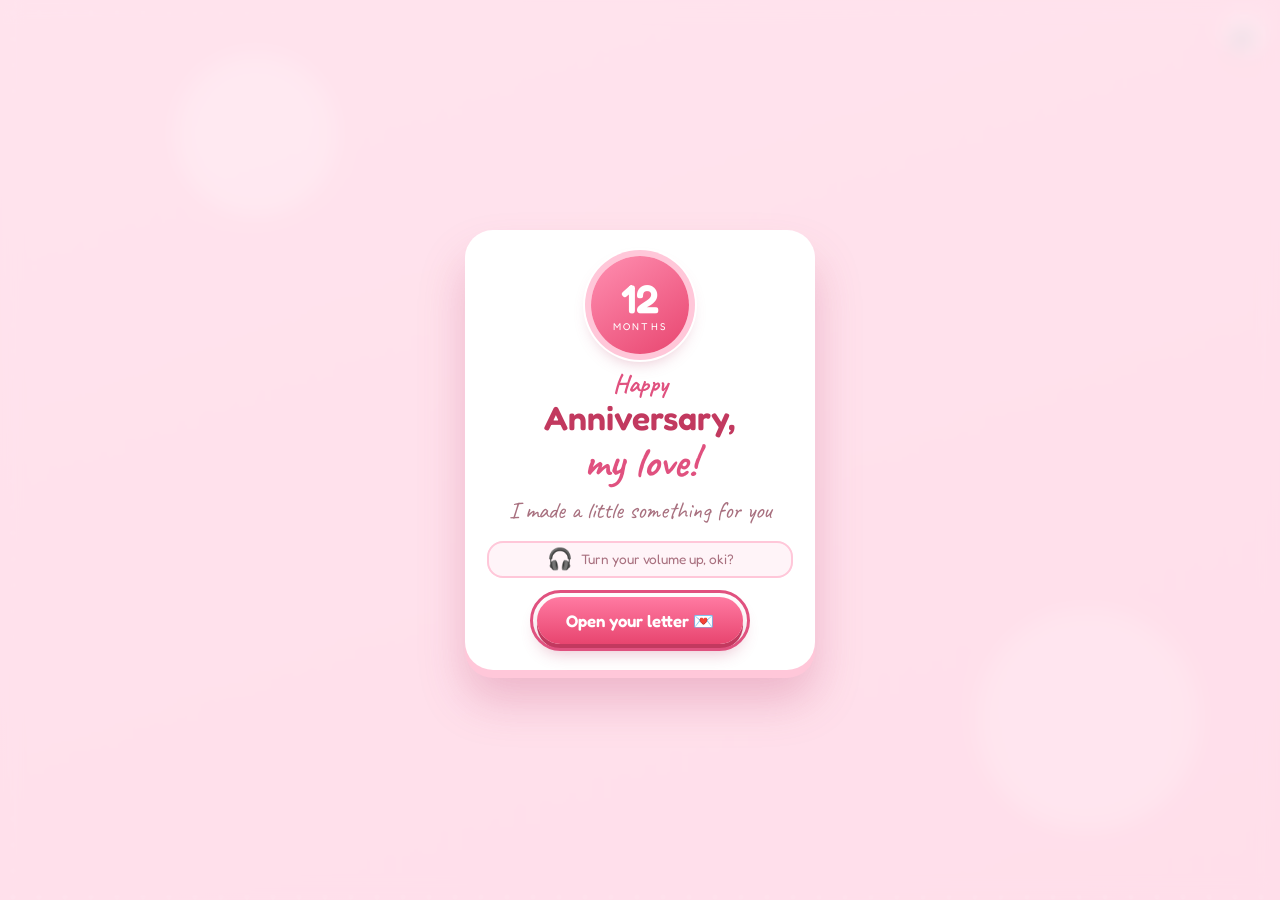
<file: index.html>
<!DOCTYPE html>
<html lang="en">
<head>
<meta charset="utf-8">
<meta name="viewport" content="width=device-width, initial-scale=1">
<title>Happy 1st Anniversary, Princess Baby</title>
<link rel="preconnect" href="https://fonts.googleapis.com">
<link rel="preconnect" href="https://fonts.gstatic.com" crossorigin>
<link href="https://fonts.googleapis.com/css2?family=Caveat:wght@500;700&family=Fredoka:wght@400;500;600&display=swap" rel="stylesheet">
<link rel="stylesheet" href="style.css">
</head>
<body>

<div class="floaters" id="floaters" aria-hidden="true"></div>

<!-- Background music: put your file at music/home.mp3 -->
<audio id="bgm" src="music/home.mp3" loop preload="auto"></audio>
<button class="sound" id="sound" aria-label="Turn sound off" title="Sound on/off">🔊</button>

<!-- Anniversary pop-up shown first, before the envelope -->
<div class="welcome" id="welcome" role="dialog" aria-modal="true" aria-labelledby="welcomeTitle">
  <div class="balloons" id="balloons" aria-hidden="true"></div>
  <div class="anniv-card" id="annivCard">
    <div class="anniv-ring" aria-hidden="true"><b>12</b><span>months</span></div>
    <h2 id="welcomeTitle"><small>Happy</small>Anniversary,<em>my love!</em></h2>
    <p>I made a little something for you</p>
    <div class="anniv-music"><span aria-hidden="true">🎧</span><div>Turn your volume up, oki?</div></div>
    <button class="anniv-btn" id="welcomeBtn">Open your letter 💌</button>
  </div>
</div>

<main class="stage">
  <div class="headline">
    <span class="badge">12 months with you ♡ </span>
    <h1>Happy 12th Monthsary,<em id="her">Princess Baby</em></h1>
  </div>

  <div class="scene">
    <span class="sparkle" aria-hidden="true">✨</span>
    <span class="sparkle" aria-hidden="true">💖</span>
    <span class="sparkle" aria-hidden="true">✨</span>
    <div class="tilt" id="tilt">
      <div class="envelope" id="envelope" role="button" tabindex="0" aria-label="Open your letter">
        <div class="shadow"></div>
        <div class="back"></div>
        <div class="letter">To my favorite human ♡</div>
        <div class="pocket">
          <i class="l"></i><i class="r"></i><i class="b"></i>
          <div class="to">for Marielle ♡</div>
        </div>
        <div class="flap">
          <div class="face front"></div>
          <div class="face back-face"></div>
        </div>
        <div class="seal">♥</div>
      </div>
    </div>
  </div>

  <p class="hint">tap the envelope 💌</p>
</main>

<div class="overlay">
  <article class="paper" id="paper" aria-label="Your letter">
    <button class="close" id="close" aria-label="Close letter">✕</button>
    <div class="paper-inner">
      <div class="deco reveal" aria-hidden="true">🌸💌🌸</div>
      <h2 class="reveal">To my pretty girl, my love,</h2>
      <p class="date reveal">12 months of us</p>

      <div class="message">
        <p class="reveal"><strong>Happy 12th monthsary, baby!</strong> I honestly can't believe that it's already been a whole year since we officially started this relationship. Looking back at everything we've shared over these past 12 months, I can genuinely say that having you in my life has been one of the most amazing things that has ever happened to me. We've come so far, and I'm so grateful that I got to experience all of these things with you. Every month, every date, every little moment we've shared has become something I'll always look back on with so much love.</p>
      </div>
      <div class="photos">
        <figure class="photo reveal"><div class="frame"><img src="images/anniv-01.jpeg" alt="Photo 1" onerror="this.remove()"><div class="ph"><span>📷</span>photo 1</div></div><figcaption>monthsary 1</figcaption></figure>
        <figure class="photo reveal"><div class="frame"><img src="images/anniv-02.jpeg" alt="Photo 2" onerror="this.remove()"><div class="ph"><span>📷</span>photo 2</div></div><figcaption>monthsary 2</figcaption></figure>
      </div>
      <div class="message">
        <p class="reveal">I know that this past year wasn't always easy. There were times when I kept putting up barriers between us, when I became avoidant, when I chose to distance myself instead of letting you in, and when I made things harder than they needed to be. I know there were moments when I could've loved you better and made you feel more assured of the relationship we have. <strong>I'm sorry for those times, baby.</strong> I don't want to carry those same habits into another year with you. I want this next chapter to be different. I want to be better at communicating, more present, more consistent, and someone you can always feel comfortable coming to. I want you to experience a version of me who doesn't make you question where you stand in my life.</p>
      </div>
      <div class="photos">
        <figure class="photo wide reveal"><div class="frame"><img src="images/anniv-03.jpeg" alt="Photo 3" onerror="this.remove()"><div class="ph"><span>📷</span>photo 3</div></div><figcaption>monthsary 3</figcaption></figure>
      </div>
      <div class="message">
        <p class="reveal">But despite the difficult moments, I never want us to forget all the beautiful things we've experienced together. All our monthsaries, the dates we've gone on, the places we've visited, the food we've tried, the little adventures, and even the simplest moments when we were just spending time together. We've had so many new experiences, made so many memories, and discovered so many little things about each other. I love that we continue to have new stories to tell, new places to go, and new things to experience together. There's still so much I want to do with you, and I hope we never stop finding reasons to make more memories.</p>
      </div>
      <div class="photos">
        <figure class="photo reveal"><div class="frame"><img src="images/anniv-04.jpeg" alt="Photo 4" onerror="this.remove()"><div class="ph"><span>📷</span>photo 4</div></div><figcaption>monthsary 4</figcaption></figure>
        <figure class="photo reveal"><div class="frame"><img src="images/anniv-05.jpeg" alt="Photo 5" onerror="this.remove()"><div class="ph"><span>📷</span>photo 5</div></div><figcaption>monthsary 5</figcaption></figure>
      </div>
      <div class="message">
        <p class="reveal">And one thing I've especially loved throughout our relationship is how we've become a little more comfortable being touchy with each other whenever we're out together. You know how much physical touch means to me, and being able to hold your hand, hug you, lean on you, and just be close to you makes me so happy. I genuinely love every second of it. Sometimes, even the smallest moments of being close to you are enough to make an ordinary date feel so special. I hope we get to have even more of those moments because I really do cherish them.</p>
      </div>
      <div class="photos">
        <figure class="photo reveal"><div class="frame"><img src="images/anniv-06.jpeg" alt="Photo 6" onerror="this.remove()"><div class="ph"><span>📷</span>photo 6</div></div><figcaption>monthsary 6</figcaption></figure>
        <figure class="photo reveal"><div class="frame"><img src="images/anniv-07.jpeg" alt="Photo 7" onerror="this.remove()"><div class="ph"><span>📷</span>photo 7</div></div><figcaption>monthsary 7</figcaption></figure>
      </div>
      <div class="message">
        <p class="reveal">As we start another year together, I want you to know that I'm looking forward to everything that's still ahead of us. I know I can't promise that everything will always be perfect, but I can promise that I'll keep working on myself and on the way I love you. I want this year to be filled with more dates, more spontaneous plans, more laughter, more pictures, more little adventures, and most importantly, a healthier and happier relationship for the both of us. I want to make up for the moments when I wasn't able to show up the way you deserved, not just through words, but through the little things I do every day.</p>
      </div>
      <div class="photos">
        <figure class="photo wide reveal"><div class="frame"><img src="images/anniv-08.jpeg" alt="Photo 8" onerror="this.remove()"><div class="ph"><span>📷</span>photo 8</div></div><figcaption>monthsary 8</figcaption></figure>
      </div>
      <div class="message">
        <p class="reveal">And baby, please know that when I think about my future, <strong>I still see you in it.</strong> I still see us growing together, reaching our own dreams, celebrating more anniversaries, visiting more places, and experiencing all the different stages of life side by side. I still want all those ordinary days with you, not just the special occasions. I want to keep choosing you, learning about you, and falling in love with all the little things that make you who you are. I hope that years from now, we'll get to look back at this letter and remember how our story started, how much we've grown, and how many more beautiful chapters we've written since then.</p>
      </div>
      <div class="photos">
        <figure class="photo reveal"><div class="frame"><img src="images/anniv-09.jpeg" alt="Photo 9" onerror="this.remove()"><div class="ph"><span>📷</span>photo 9</div></div><figcaption>monthsary 9</figcaption></figure>
        <figure class="photo reveal"><div class="frame"><img src="images/anniv-10.jpeg" alt="Photo 10" onerror="this.remove()"><div class="ph"><span>📷</span>photo 10</div></div><figcaption>monthsary 10</figcaption></figure>
      </div>
      <div class="message">
        <p class="reveal">Thank you for making these past 12 months so special, for all the love you've given me, and for being someone I get to call mine. I love you so, so much, my pretty girl. Here's to our first official year, to a better year ahead, and to all the years that I still hope to spend with you.</p>

        <div class="quote q3 reveal">
          <strong>Happy anniversary, my love. I choose you, today and in all the days to come.</strong>
        </div>

        <p class="sign reveal">Forever yours,<br>Your bub. ❤️</p>
      </div>
      <div class="photos">
        <figure class="photo reveal"><div class="frame"><img src="images/anniv-11.jpeg" alt="Photo 11" onerror="this.remove()"><div class="ph"><span>📷</span>photo 11</div></div><figcaption>monthsary 11</figcaption></figure>
        <figure class="photo reveal"><div class="frame"><img src="images/anniv-12.jpeg" alt="Photo 12" onerror="this.remove()"><div class="ph"><span>📷</span>photo 12</div></div><figcaption>our anniversary 🎉</figcaption></figure>
      </div>

      <div class="teaser reveal">
        <span class="bell" aria-hidden="true">💌</span>
        <h3>Happy 1st Anniversary!</h3>
        <p>Twelve months down, and I'd choose you all over again. 💖</p>
        <div class="when">📅 November 12</div>
      </div>
    </div>
  </article>
</div>

<script>
  /* ===== EDIT THESE ===== */
  const CONFIG = {
    herName: "Princess Baby"                       // shown in the headline
  };
  /* ====================== */

  document.getElementById("her").textContent = CONFIG.herName;

  /* ===== SOUND (sound effects are generated in the browser, no files needed) ===== */
  const bgm = document.getElementById("bgm");
  const soundBtn = document.getElementById("sound");
  const MUSIC_VOLUME = 0.35;                  // 0 to 1
  let muted = false;
  try { muted = localStorage.getItem("muted") === "1"; } catch (e) {}

  let ctx = null;
  function audio() {
    if (!ctx) {
      const AC = window.AudioContext || window.webkitAudioContext;
      if (!AC) return null;
      ctx = new AC();
    }
    // iPhone/iPad: let Web Audio play even when the silent switch is on
    try { if (navigator.audioSession) navigator.audioSession.type = "playback"; } catch (e) {}
    if (ctx.state === "suspended") ctx.resume();
    return ctx;
  }
  function tone(freq, when, dur, vol = 0.12, type = "sine", slideTo) {
    const c = audio(); if (!c || muted) return;
    const t = c.currentTime + when;
    const o = c.createOscillator(), g = c.createGain();
    o.type = type; o.frequency.setValueAtTime(freq, t);
    if (slideTo) o.frequency.exponentialRampToValueAtTime(slideTo, t + dur);
    g.gain.setValueAtTime(0.0001, t);
    g.gain.exponentialRampToValueAtTime(vol, t + 0.015);
    g.gain.exponentialRampToValueAtTime(0.0001, t + dur);
    o.connect(g).connect(c.destination);
    o.start(t); o.stop(t + dur + 0.05);
  }
  function noise(when, dur, vol, f0, f1, type = "bandpass") {
    const c = audio(); if (!c || muted) return;
    const t = c.currentTime + when;
    const buf = c.createBuffer(1, Math.max(1, Math.floor(c.sampleRate * dur)), c.sampleRate);
    const d = buf.getChannelData(0);
    for (let i = 0; i < d.length; i++) d[i] = Math.random() * 2 - 1;
    const src = c.createBufferSource(); src.buffer = buf;
    const f = c.createBiquadFilter(); f.type = type;
    f.frequency.setValueAtTime(f0, t); f.frequency.exponentialRampToValueAtTime(f1, t + dur);
    const g = c.createGain();
    g.gain.setValueAtTime(0.0001, t);
    g.gain.exponentialRampToValueAtTime(vol, t + dur * 0.3);
    g.gain.exponentialRampToValueAtTime(0.0001, t + dur);
    src.connect(f).connect(g).connect(c.destination);
    src.start(t); src.stop(t + dur + 0.05);
  }
  const sfx = {
    tap()    { tone(520, 0, 0.12, 0.14, "sine", 330); },                         // envelope tap
    flap()   { noise(0, 0.35, 0.22, 2200, 700); tone(300, 0, 0.1, 0.06, "triangle", 200); },  // flap opens
    whoosh() { noise(0, 0.7, 0.2, 500, 3200, "lowpass"); },                     // letter slides up
    chime()  { [784, 988, 1175, 1568].forEach((f, i) => tone(f, i * 0.09, 0.9, 0.09, "sine")); }, // letter ready
    pop()    { tone(700 + Math.random() * 500, 0, 0.1, 0.07, "sine", 1300); },  // photos/quotes appear
    close()  { tone(659, 0, 0.18, 0.1); tone(494, 0.12, 0.3, 0.1); noise(0.05, 0.3, 0.12, 1500, 500); }
  };
  let lastPop = 0;
  function popThrottled() { const n = Date.now(); if (n - lastPop > 450) { lastPop = n; sfx.pop(); } }

  // background music: starts on the first tap (browsers block autoplay), fades in
  bgm.volume = 0;
  let fadeTimer = null;
  function fadeTo(target, ms = 1500) {
    clearInterval(fadeTimer);
    const start = bgm.volume, steps = 30, dt = ms / steps; let i = 0;
    fadeTimer = setInterval(() => {
      i++; bgm.volume = Math.max(0, Math.min(1, start + (target - start) * (i / steps)));
      if (i >= steps) clearInterval(fadeTimer);
    }, dt);
  }
  function startMusic() {
    if (muted) return;
    const p = bgm.play();
    if (p && p.then) p.then(() => fadeTo(MUSIC_VOLUME)).catch(() => {});
  }
  function renderSoundBtn() {
    soundBtn.textContent = muted ? "🔇" : "🔊";
    soundBtn.setAttribute("aria-label", muted ? "Turn sound on" : "Turn sound off");
  }
  soundBtn.addEventListener("click", e => {
    e.stopPropagation();
    muted = !muted;
    try { localStorage.setItem("muted", muted ? "1" : "0"); } catch (err) {}
    renderSoundBtn();
    if (muted) { fadeTo(0, 400); setTimeout(() => bgm.pause(), 450); }
    else { audio(); startMusic(); sfx.tap(); }
  });
  renderSoundBtn();
  // first tap: wake up the audio system (a silent clip helps iPhones), then start the music
  const SILENT = "[data-uri]";
  function unlockAudio() {
    audio();
    try { const s = new Audio(SILENT); s.play().catch(() => {}); } catch (e) {}
    startMusic();
  }
  addEventListener("pointerdown", unlockAudio, { once: true });
  addEventListener("keydown", unlockAudio, { once: true });

  // anniversary pop-up: shows first, the envelope waits behind it until she taps the button
  const welcome = document.getElementById("welcome");
  const welcomeBtn = document.getElementById("welcomeBtn");
  const stageEl = document.querySelector(".stage");
  stageEl.inert = true;
  welcomeBtn.focus({ preventScroll: true });

  // 12 balloons (one per month). Tap one to pop it; a new one floats up after a moment.
  const balloonsEl = document.getElementById("balloons");
  const BALLOON_COLORS = ["#ff6f97", "#ffb3c9", "#e8456f", "#ffd166", "#c9a7ff", "#8fd9c0", "#ff9e7a", "#7ec8ff"];
  function makeBalloon(i, fresh) {
    const b = document.createElement("div");
    const size = 54 + Math.random() * 30, dur = 9 + Math.random() * 7;
    b.className = "balloon";
    b.style.setProperty("--c", BALLOON_COLORS[i % BALLOON_COLORS.length]);
    b.style.setProperty("--s", size + "px");
    b.style.setProperty("--x", (3 + Math.random() * 88) + "%");
    b.style.setProperty("--d", dur + "s");
    b.style.setProperty("--delay", (fresh ? 0 : -Math.random() * dur) + "s");
    b.addEventListener("pointerdown", e => {
      e.stopPropagation();
      if (b.classList.contains("pop")) return;
      b.classList.add("pop"); sfx.pop();
      b.addEventListener("animationend", () => { b.remove(); setTimeout(() => balloonsEl.appendChild(makeBalloon(i, true)), 1200); }, { once: true });
    });
    return b;
  }
  for (let i = 0; i < 12; i++) balloonsEl.appendChild(makeBalloon(i, false));

  // confetti burst when she opens it
  function confetti() {
    if (matchMedia("(prefers-reduced-motion: reduce)").matches) return;
    const colors = ["#ff6f97", "#ffb3c9", "#ffd166", "#c9a7ff", "#8fd9c0", "#fff"];
    for (let i = 0; i < 56; i++) {
      const c = document.createElement("i");
      c.className = "confetti";
      const ang = Math.random() * Math.PI * 2, dist = 120 + Math.random() * 220;
      c.style.setProperty("--dx", Math.cos(ang) * dist + "px");
      c.style.setProperty("--dy", Math.sin(ang) * dist - 80 + "px");
      c.style.setProperty("--rot", Math.random() * 720 - 360 + "deg");
      c.style.background = colors[i % colors.length];
      c.style.animationDelay = Math.random() * .12 + "s";
      welcome.appendChild(c);
      setTimeout(() => c.remove(), 1800);
    }
  }
  welcomeBtn.addEventListener("click", () => {
    sfx.chime();
    confetti();
    body.classList.add("welcomed");
    stageEl.inert = false;
    setTimeout(() => { welcome.hidden = true; }, 1200);
  });

  // floating hearts & sparkles
  const floaters = document.getElementById("floaters");
  const icons = ["♥","💗","✨","🌸","💖","♡"];
  for (let i = 0; i < 20; i++) {
    const s = document.createElement("span");
    s.textContent = icons[i % icons.length];
    s.style.left = Math.random() * 100 + "%";
    s.style.fontSize = 12 + Math.random() * 20 + "px";
    s.style.color = "#ff8fb1";
    s.style.animationDuration = 9 + Math.random() * 10 + "s";
    s.style.animationDelay = Math.random() * 12 + "s";
    floaters.appendChild(s);
  }

  // 3D tilt following pointer
  const tilt = document.getElementById("tilt");
  const body = document.body;
  addEventListener("pointermove", e => {
    if (body.classList.contains("open")) return;
    const x = (e.clientX / innerWidth - .5) * 2;
    const y = (e.clientY / innerHeight - .5) * 2;
    tilt.style.transform = `rotateY(${x * 14}deg) rotateX(${-y * 10}deg)`;
  });

  // open sequence
  const envelope = document.getElementById("envelope");
  const paper = document.getElementById("paper");
  let timers = [];
  function openLetter() {
    if (body.classList.contains("open")) return;
    tilt.style.transform = "rotateX(6deg)";
    sfx.tap(); setTimeout(() => sfx.flap(), 120);
    body.classList.add("open");                                            // flap opens
    timers.push(setTimeout(() => { body.classList.add("rise"); sfx.whoosh(); }, 750));  // paper slides up out of the envelope
    timers.push(setTimeout(() => {
      body.classList.add("reading");                                       // paper glides up full screen
      sfx.chime();
      observeReveals();
    }, 1900));
  }
  function closeLetter() {
    if (!body.classList.contains("open")) return;
    sfx.close();
    timers.forEach(clearTimeout); timers = [];
    body.classList.remove("reading");
    timers.push(setTimeout(() => body.classList.remove("rise"), 500));
    timers.push(setTimeout(() => body.classList.remove("open"), 1100));
    paper.scrollTo({ top: 0 });
    document.querySelectorAll(".reveal").forEach(el => el.classList.remove("in"));
  }
  envelope.addEventListener("click", openLetter);
  envelope.addEventListener("keydown", e => {
    if (e.key === "Enter" || e.key === " ") { e.preventDefault(); openLetter(); }
  });
  document.getElementById("close").addEventListener("click", closeLetter);
  addEventListener("keydown", e => { if (e.key === "Escape") closeLetter(); });

  // reveal on scroll inside the paper
  function observeReveals() {
    const io = new IntersectionObserver((entries) => {
      entries.forEach(en => {
        if (en.isIntersecting) {
          en.target.classList.add("in"); io.unobserve(en.target);
          if (en.target.matches(".photo, .quote, .teaser, .promises")) popThrottled();
        }
      });
    }, { root: paper, threshold: .12 });
    document.querySelectorAll(".reveal").forEach((el, i) => {
      el.style.transitionDelay = (i < 3 ? i * 0.25 + 0.9 : 0) + "s";
      io.observe(el);
    });
  }
</script>
</body>
</html>
</file>
<file: style.css>
:root{
  --bg1:#ffe3ee; --bg2:#ffd0e2; --pink:#ff8fb1; --pink-d:#e0517f; --pink-l:#ffc7d9;
  --env:#ffa3c0; --env-d:#ff8fb1; --cream:#fffaf3; --ink:#6b3347; --muted:#a8707f;
  --berry:#c2395f;
}
*{box-sizing:border-box;margin:0;padding:0}
html,body{height:100%}
body{
  font-family:'Fredoka',system-ui,sans-serif;color:var(--ink);overflow:hidden;
  background:
    radial-gradient(circle at 20% 15%,rgba(255,255,255,.7) 0 80px,transparent 81px),
    radial-gradient(circle at 85% 80%,rgba(255,255,255,.5) 0 110px,transparent 111px),
    radial-gradient(#fff6 2px,transparent 3px) 0 0/26px 26px,
    linear-gradient(160deg,var(--bg1),var(--bg2));
}

/* floating hearts / sparkles */
.floaters{position:fixed;inset:0;pointer-events:none;overflow:hidden}
.floaters span{position:absolute;bottom:-50px;opacity:0;animation:floatUp linear infinite}
@keyframes floatUp{
  0%{transform:translateY(0) rotate(-10deg);opacity:0}
  10%{opacity:.75}
  100%{transform:translateY(-115vh) rotate(25deg);opacity:0}
}

/* intro layout */
.stage{position:fixed;inset:0;display:flex;flex-direction:column;align-items:center;justify-content:center;gap:1.6rem;padding:1rem;
  transition:opacity .6s ease}
.headline{text-align:center;transition:opacity .6s}
.badge{display:inline-block;background:#fff;color:var(--pink-d);font-weight:600;font-size:.8rem;letter-spacing:.12em;
  padding:.35rem .9rem;border-radius:999px;box-shadow:0 4px 0 var(--pink-l);margin-bottom:.8rem;text-transform:uppercase}
.headline h1{font-weight:600;font-size:clamp(1.7rem,6vw,2.7rem);line-height:1.15;color:var(--berry)}
.headline h1 em{font-style:normal;display:block;font-family:'Caveat',cursive;font-size:1.25em;color:var(--pink-d);font-weight:700}
.hint{font-family:'Caveat',cursive;font-size:1.5rem;color:var(--pink-d);animation:pulse 2s ease-in-out infinite;transition:opacity .4s}
@keyframes pulse{50%{opacity:.4;transform:translateY(3px)}}

/* 3D scene */
.scene{perspective:1100px;position:relative}
.tilt{transform-style:preserve-3d;transition:transform .25s ease-out;animation:bob 3.6s ease-in-out infinite}
@keyframes bob{50%{translate:0 -10px}}
.sparkle{position:absolute;font-size:1.4rem;animation:twinkle 2.4s ease-in-out infinite}
.sparkle:nth-of-type(1){left:-14px;top:-8px}
.sparkle:nth-of-type(2){right:-10px;top:14%;animation-delay:.8s;font-size:1.1rem}
.sparkle:nth-of-type(3){left:6%;bottom:-18px;animation-delay:1.5s;font-size:1.2rem}
@keyframes twinkle{0%,100%{opacity:.2;transform:scale(.6) rotate(0)}50%{opacity:1;transform:scale(1.15) rotate(20deg)}}

.envelope{
  --w:min(80vw,340px);
  position:relative;width:var(--w);aspect-ratio:4/3;cursor:pointer;outline:none;
  transition:transform 1s cubic-bezier(.6,0,.3,1),opacity .8s;
  -webkit-tap-highlight-color:transparent;
}
.envelope:focus-visible .back{outline:3px solid var(--pink-d);outline-offset:6px}
.shadow{position:absolute;left:8%;right:8%;bottom:-18px;height:26px;background:rgba(190,70,110,.35);filter:blur(12px);border-radius:50%}
.back{position:absolute;inset:0;background:var(--env-d);border-radius:16px}

.letter{
  position:absolute;left:7%;right:7%;top:6%;height:88%;z-index:2;border-radius:10px;
  background:
    repeating-linear-gradient(transparent 0 25px,rgba(255,143,177,.25) 25px 26px),
    #fffdf8;
  transition:transform 1s cubic-bezier(.5,0,.2,1);
  padding:12px 16px;text-align:center;
  font-family:'Caveat',cursive;font-weight:700;font-size:clamp(1.1rem,4vw,1.45rem);color:var(--pink-d);
  box-shadow:0 -3px 10px rgba(190,70,110,.18);
}
.pocket{position:absolute;inset:0;z-index:3;pointer-events:none}
.pocket i{position:absolute;inset:0;border-radius:16px}
.pocket .l{background:linear-gradient(100deg,#ffb5cc,#ff9dbb);clip-path:polygon(0 0,53% 54%,0 100%)}
.pocket .r{background:linear-gradient(260deg,#ffb5cc,#ff9dbb);clip-path:polygon(100% 0,47% 54%,100% 100%)}
.pocket .b{background:linear-gradient(0deg,#ffc2d6,#ffb0c8);clip-path:polygon(0 100%,50% 46%,100% 100%)}
.pocket::after{content:"";position:absolute;inset:7px;border:2px dashed rgba(255,255,255,.75);border-radius:11px}
.to{position:absolute;left:0;right:0;top:70%;text-align:center;font-family:'Caveat',cursive;font-weight:700;
  font-size:clamp(1.2rem,4.6vw,1.6rem);color:#fff;text-shadow:0 2px 0 rgba(224,81,127,.5)}

.flap{
  position:absolute;left:0;top:0;width:100%;height:56%;z-index:4;
  transform-origin:50% 0;transform-style:preserve-3d;
  transform:perspective(900px) rotateX(0deg);
  transition:transform .9s cubic-bezier(.5,0,.2,1),z-index 0s .45s;
}
.flap .face{position:absolute;inset:0;backface-visibility:hidden;-webkit-backface-visibility:hidden;
  clip-path:polygon(0 0,100% 0,50% 100%);border-radius:16px 16px 0 0}
.flap .front{background:linear-gradient(180deg,#ff9dbb,#ff7fa6)}
.flap .back-face{
  background:radial-gradient(#fff 2px,transparent 3px) 0 0/16px 16px,#ffd3e2;
  transform:rotateX(180deg);
  /* this face is itself flipped, so mirror its triangle: base stays on the hinge, tip points up when open */
  clip-path:polygon(0 100%,100% 100%,50% 0);border-radius:0 0 16px 16px;
}
.seal{
  position:absolute;left:50%;top:56%;z-index:5;width:17%;aspect-ratio:1;border-radius:50%;
  translate:-50% -50%;
  background:radial-gradient(circle at 35% 30%,#ff7a9c,#d92e5c);
  box-shadow:0 4px 0 #b02148,0 8px 14px rgba(120,20,50,.35);
  display:grid;place-items:center;color:#fff;font-size:clamp(1rem,4vw,1.5rem);
  animation:beat 1.4s ease-in-out infinite;transition:opacity .3s;
}
@keyframes beat{0%,100%{scale:1}15%{scale:1.12}30%{scale:1}45%{scale:1.08}}

/* opening states */
body.open .flap{transform:perspective(900px) rotateX(180deg);z-index:1}
body.open .seal{opacity:0;animation:none}
body.open .hint{opacity:0}
body.open .tilt{animation-play-state:paused}
body.rise .letter{transform:translateY(-68%)}
body.reading .envelope{transform:translateY(60vh) scale(.8);opacity:0}
body.reading .headline{opacity:0}

/* reading overlay */
.overlay{position:fixed;inset:0;display:flex;justify-content:center;align-items:flex-end;pointer-events:none;z-index:10}
.paper{
  width:min(94vw,620px);height:93vh;color:var(--ink);
  border-radius:28px 28px 0 0;overflow-y:auto;overscroll-behavior:contain;
  transform:translateY(110%);transition:transform 1.3s cubic-bezier(.2,.8,.2,1);
  box-shadow:0 -16px 50px rgba(190,70,110,.4);pointer-events:auto;
  background:
    repeating-linear-gradient(transparent 0 35px,rgba(255,143,177,.16) 35px 36px),
    var(--cream);
  border-top:8px solid var(--pink);
}
body.reading .paper{transform:translateY(0)}
.paper-inner{padding:1.6rem 1.5rem 4rem;text-align:center}
.deco{font-size:1.5rem;letter-spacing:.4em;margin-bottom:.4rem}
.paper h2{font-family:'Caveat',cursive;font-weight:700;font-size:clamp(2.2rem,9vw,3rem);color:var(--berry);line-height:1.1}
.paper .date{display:inline-block;margin:.6rem 0 1.4rem;background:var(--pink-l);color:var(--pink-d);font-weight:600;
  font-size:.75rem;letter-spacing:.2em;text-transform:uppercase;padding:.3rem .9rem;border-radius:999px}

.reveal{opacity:0;transform:translateY(24px) scale(.97);transition:opacity .9s ease,transform .9s ease}
.reveal.in{opacity:1;transform:none}

.photos{display:grid;grid-template-columns:1fr 1fr;gap:20px 16px;margin:1.6rem 0}
.photo{position:relative;background:#fff;padding:9px 9px 28px;border-radius:6px;box-shadow:0 8px 18px rgba(190,70,110,.22);transform:rotate(var(--r,0deg))}
.photo::before{content:"";position:absolute;top:-10px;left:50%;width:62px;height:20px;margin-left:-31px;
  background:repeating-linear-gradient(45deg,rgba(255,143,177,.85) 0 6px,rgba(255,199,217,.85) 6px 12px);transform:rotate(-4deg);border-radius:2px}
.photo:nth-child(1){--r:-2.5deg}.photo:nth-child(2){--r:2deg}
.photo:nth-child(3){--r:-1deg}.photo:nth-child(4){--r:2deg}.photo:nth-child(5){--r:-2deg}
.photo.wide{grid-column:1/-1}
.photo:nth-child(1).wide{--r:-1.2deg}
.photo .ph,.photo img{display:block;width:100%;aspect-ratio:4/5;object-fit:cover;border-radius:3px;background:#ffe8f0}
.photo.wide .ph,.photo.wide img{aspect-ratio:16/10}
.ph{display:grid;place-items:center;color:var(--pink-d);font-family:'Caveat',cursive;font-size:1.4rem;border:2px dashed var(--pink-l)}
.photo figcaption{font-family:'Caveat',cursive;font-size:1.15rem;color:var(--muted);margin-top:6px}

.message{text-align:left;font-family:'Caveat',cursive;font-weight:500;font-size:1.5rem;line-height:36px;margin:1.4rem 0}
.message p{margin-bottom:36px}
.message strong{color:var(--berry);font-weight:700}
.message .sub{font-family:'Fredoka',sans-serif;font-weight:600;font-size:1rem;line-height:1.4;color:var(--pink-d);
  letter-spacing:.04em;margin:1.6rem 0 .8rem;text-align:center}

.quote{position:relative;margin:2rem 0;padding:1.6rem 1.3rem 1.2rem;background:#fff;border-radius:20px;
  border:2px dashed var(--pink);box-shadow:0 6px 0 var(--pink-l);transform:rotate(var(--r,0deg));
  font-family:'Caveat',cursive;font-size:1.45rem;line-height:1.35;color:var(--berry);text-align:center}
.quote::before{content:"\201C";position:absolute;top:-22px;left:50%;margin-left:-22px;width:44px;height:44px;border-radius:50%;
  background:var(--pink);color:#fff;font-family:Georgia,serif;font-size:2.4rem;line-height:56px;box-shadow:0 3px 0 var(--pink-d)}
.quote small{display:block;font-family:'Fredoka',sans-serif;font-size:.72rem;letter-spacing:.15em;text-transform:uppercase;color:var(--muted);margin-top:.5rem}
.q1{--r:-1.2deg}.q2{--r:1deg}.q3{--r:-.8deg}

.promises{list-style:none;text-align:left;margin:1rem 0 2rem;background:#fff;border-radius:20px;padding:1.2rem 1.2rem .4rem;
  box-shadow:0 6px 0 var(--pink-l);font-family:'Caveat',cursive;font-size:1.4rem;line-height:1.4}
.promises li{padding-left:2rem;position:relative;margin-bottom:.8rem}
.promises li::before{content:"♥";position:absolute;left:.3rem;color:var(--pink-d)}

.sign{text-align:right;font-family:'Caveat',cursive;font-size:2rem;font-weight:700;color:var(--berry);line-height:1.2;margin-top:1rem}
.ps{text-align:left;font-family:'Caveat',cursive;font-size:1.3rem;color:var(--muted);margin-top:1rem}

.teaser{margin-top:2.4rem;padding:1.8rem 1.2rem;border-radius:24px;color:#fff;
  background:linear-gradient(135deg,#ff8fb1,#e0517f);box-shadow:0 8px 0 #c2395f}
.teaser .bell{font-size:2rem;display:block;animation:ring 2s ease-in-out infinite;transform-origin:50% 0}
@keyframes ring{0%,60%,100%{rotate:0deg}65%{rotate:-14deg}75%{rotate:12deg}85%{rotate:-8deg}95%{rotate:4deg}}
.teaser h3{font-weight:600;font-size:1.3rem;margin:.4rem 0}
.teaser p{font-size:.95rem;opacity:.95;line-height:1.5}
.teaser .when{display:inline-block;margin:.9rem 0;background:#fff;color:var(--pink-d);font-weight:600;padding:.45rem 1.1rem;border-radius:999px;box-shadow:0 3px 0 #ffc7d9}
.count{display:flex;justify-content:center;gap:.8rem;margin-top:.4rem}
.count div{min-width:62px;background:rgba(255,255,255,.22);border-radius:14px;padding:.5rem .3rem}
.count b{display:block;font-size:1.6rem;font-weight:600}
.count span{font-size:.62rem;letter-spacing:.18em;text-transform:uppercase}

.close{position:sticky;top:10px;float:right;margin:10px 10px 0 0;z-index:3;width:38px;height:38px;border-radius:50%;
  border:0;background:var(--pink-l);color:var(--pink-d);font-size:1.1rem;cursor:pointer;box-shadow:0 3px 0 var(--pink)}
.close:hover{background:var(--pink)}
.close:active{transform:translateY(2px);box-shadow:none}

@media (prefers-reduced-motion:reduce){
  .tilt,.floaters span,.hint,.sparkle,.seal,.bell{animation:none}
  *{transition-duration:.01s!important;transition-delay:0s!important}
}

/* sound on/off button */
.sound{position:fixed;top:14px;right:14px;z-index:30;width:44px;height:44px;border-radius:50%;border:0;cursor:pointer;
  background:#fff;color:var(--pink-d);font-size:1.2rem;box-shadow:0 4px 0 var(--pink-l),0 6px 14px rgba(190,70,110,.25);
  -webkit-tap-highlight-color:transparent}
.sound:active{transform:translateY(2px);box-shadow:0 2px 0 var(--pink-l)}
.sound:focus-visible{outline:3px solid var(--pink-d);outline-offset:3px}

/* welcome pop-up (shown before the envelope) */
.welcome{position:fixed;inset:0;z-index:50;display:flex;overflow-y:auto;padding:1.4rem 1.2rem;perspective:1000px;
  background:rgba(255,227,238,.72);backdrop-filter:blur(10px);-webkit-backdrop-filter:blur(10px);
  transition:opacity .6s ease}
.welcome[hidden]{display:none}
body.welcomed .welcome{opacity:0;pointer-events:none;transition-delay:.4s}
/* anniversary card */
.welcome{overflow:hidden;align-items:center;justify-content:center}
.anniv-card{position:relative;z-index:2;margin:auto;width:min(88vw,350px);text-align:center;background:#fff;border-radius:28px;
  padding:1.6rem 1.4rem 1.6rem;box-shadow:0 8px 0 var(--pink-l),0 30px 46px rgba(190,70,110,.28);
  animation:welcomePop .8s cubic-bezier(.34,1.56,.64,1) both;transition:transform .7s ease,opacity .6s ease}
body.welcomed .anniv-card{transform:translateY(-50px) scale(.9);opacity:0}
@keyframes welcomePop{0%{opacity:0;transform:scale(.7) translateY(30px)}100%{opacity:1;transform:none}}
.anniv-ring{width:98px;aspect-ratio:1;margin:0 auto 1rem;border-radius:50%;display:flex;flex-direction:column;align-items:center;justify-content:center;
  color:#fff;background:linear-gradient(145deg,#ff8fb1,#e8456f);box-shadow:0 0 0 6px var(--pink-l),0 0 0 8px #fff,0 8px 16px rgba(190,70,110,.35);
  animation:beat 2.4s ease-in-out infinite}
.anniv-ring b{font-size:2.5rem;font-weight:600;line-height:1}
.anniv-ring span{font-size:.62rem;letter-spacing:.22em;text-transform:uppercase;margin-top:.15rem}
.anniv-card h2{font-weight:600;font-size:clamp(1.7rem,7vw,2.1rem);line-height:1.1;color:var(--berry)}
.anniv-card h2 small{display:block;font-family:'Caveat',cursive;font-size:1.6rem;font-weight:700;color:var(--pink-d);margin-bottom:.1rem}
.anniv-card h2 em{font-style:normal;font-family:'Caveat',cursive;font-size:1.3em;line-height:1;color:var(--pink-d);display:block;font-weight:700;margin-top:.2rem}
.anniv-card p{font-family:'Caveat',cursive;font-size:1.5rem;line-height:1.2;color:var(--muted);margin:.8rem 0 1rem}
.anniv-music{display:flex;align-items:center;justify-content:center;gap:.5rem;background:#fff4f8;border-radius:16px;padding:.5rem .8rem;
  font-size:.85rem;color:var(--muted);margin-bottom:1.2rem;box-shadow:inset 0 0 0 2px var(--pink-l)}
.anniv-music span{font-size:1.3rem;line-height:1}
.anniv-btn{font-family:'Fredoka',sans-serif;font-weight:600;font-size:1.05rem;color:#fff;cursor:pointer;border:0;border-radius:999px;
  padding:.85rem 1.8rem;background:linear-gradient(180deg,#ff7aa2,#e8456f);box-shadow:0 5px 0 #c2395f,0 10px 16px rgba(190,70,110,.3)}
.anniv-btn:active{transform:translateY(3px);box-shadow:0 2px 0 #c2395f}
.anniv-btn:focus-visible{outline:3px solid var(--pink-d);outline-offset:4px}

/* balloons */
.balloons{position:absolute;inset:0;overflow:hidden;z-index:1}
.balloon{position:absolute;left:var(--x);bottom:-30vh;width:var(--s);height:calc(var(--s)*1.22);cursor:pointer;
  border-radius:50% 50% 48% 48%/56% 56% 44% 44%;
  background:radial-gradient(circle at 32% 28%,rgba(255,255,255,.8),rgba(255,255,255,0) 26%),var(--c);
  box-shadow:inset -7px -9px 16px rgba(0,0,0,.13);animation:balloonUp var(--d) linear var(--delay) infinite;will-change:transform}
.balloon::before{content:"";position:absolute;top:100%;left:50%;width:2px;height:76px;margin-left:-1px;background:rgba(190,70,110,.4)}
.balloon::after{content:"";position:absolute;top:calc(100% - 2px);left:50%;width:10px;height:9px;margin-left:-5px;background:var(--c);
  clip-path:polygon(50% 0,100% 100%,0 100%)}
@keyframes balloonUp{
  0%{transform:translate(0,0) rotate(-4deg)}
  25%{transform:translate(14px,-42vh) rotate(4deg)}
  50%{transform:translate(-10px,-84vh) rotate(-4deg)}
  75%{transform:translate(12px,-126vh) rotate(4deg)}
  100%{transform:translate(0,-170vh) rotate(-3deg)}}
.balloon.pop{animation:balloonPop .22s ease-out forwards}
@keyframes balloonPop{to{transform:scale(1.7);opacity:0}}
body.welcomed .balloon{animation-duration:3s!important}

/* confetti */
.confetti{position:absolute;z-index:3;left:50%;top:45%;width:9px;height:14px;border-radius:2px;pointer-events:none;
  animation:confettiOut 1.5s cubic-bezier(.15,.7,.3,1) forwards}
@keyframes confettiOut{to{transform:translate(var(--dx),var(--dy)) rotate(var(--rot));opacity:0}}
@media (prefers-reduced-motion:reduce){.anniv-ring,.balloon{animation:none}}

/* keep the envelope hidden until she taps "Open your letter", so it never peeks out early */
body:not(.welcomed) .stage{visibility:hidden}

/* photo frames: drop images/anniv-01.jpeg ... anniv-12.jpeg in and they replace the placeholders */
.photo .frame{position:relative;aspect-ratio:4/5;border-radius:3px;overflow:hidden;background:#ffe8f0}
.photo.wide .frame{aspect-ratio:16/10}
.photo .frame img{position:absolute;inset:0;width:100%;height:100%;aspect-ratio:auto;object-fit:cover;z-index:1;border-radius:0}
.photo .frame .ph{position:absolute;inset:0;display:flex;flex-direction:column;align-items:center;justify-content:center;gap:.2rem;aspect-ratio:auto;border:2px dashed var(--pink-l)}
.photo .frame .ph span{font-size:2rem}
.message+.photos{margin-top:.4rem}
</file>
